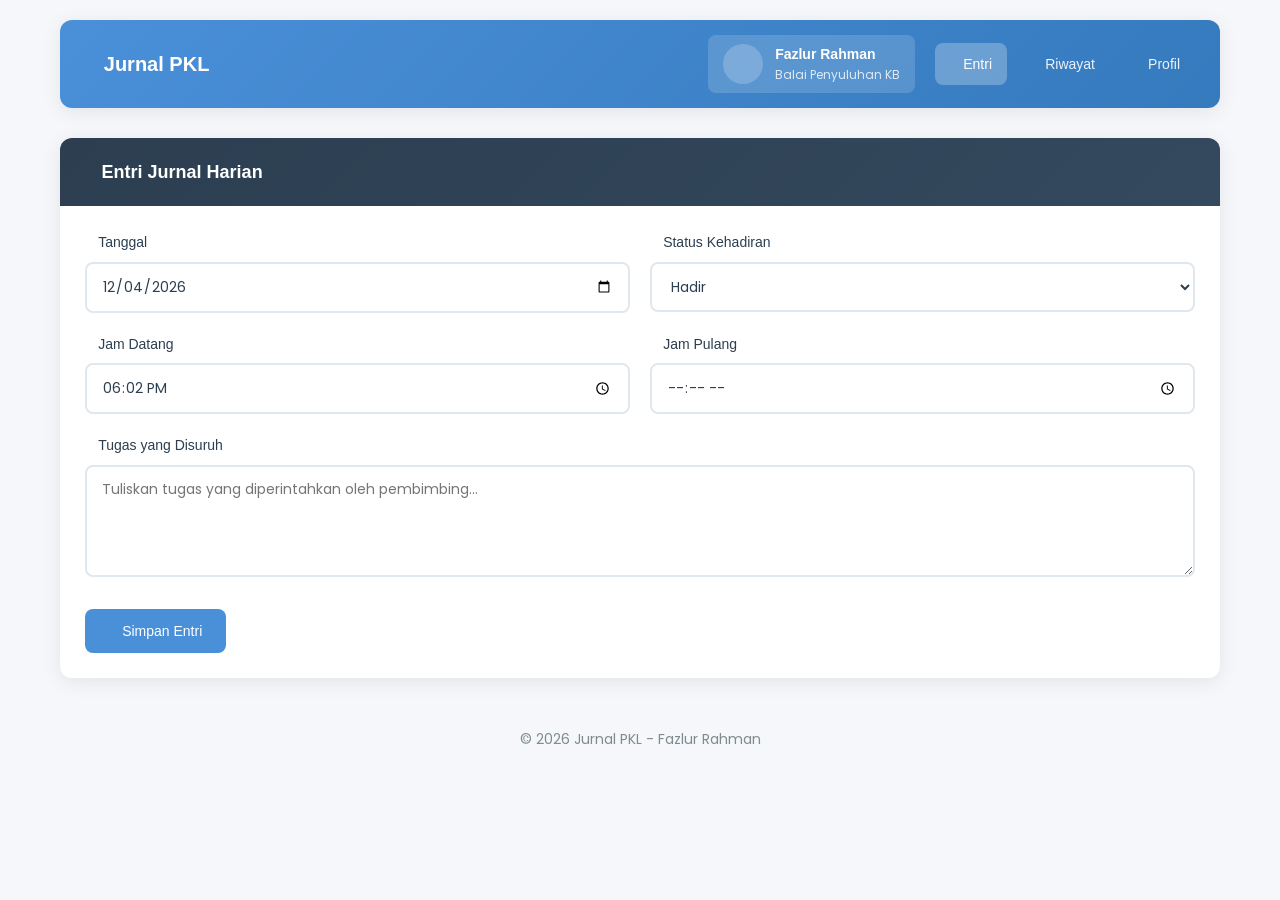
<file: index.html>
<!doctype html>
<html lang="id">
  <head>
    <meta charset="UTF-8" />
    <meta http-equiv="refresh" content="0;url=entry.html" />
    <title>Jurnal PKL - Fazlur Rahman</title>
  </head>
  <body>
    <p>Mengalihkan ke <a href="entry.html">Halaman Entry Jurnal</a>...</p>
  </body>
</html>
</file>
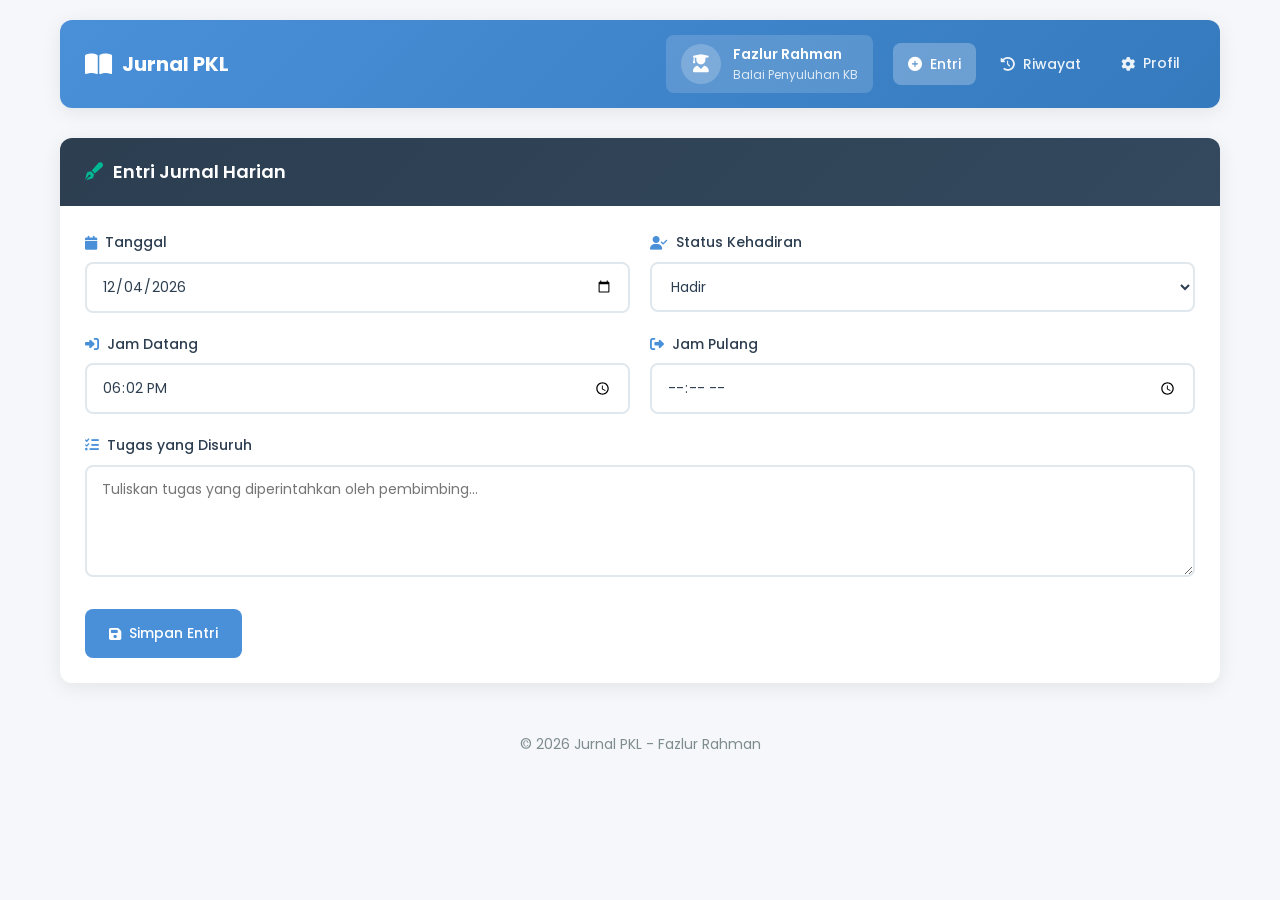
<file: entry.html>
<!doctype html>
<html lang="id">
  <head>
    <meta charset="UTF-8" />
    <meta name="viewport" content="width=device-width, initial-scale=1.0" />
    <title>Entry Jurnal PKL - Fazlur Rahman</title>
    <link rel="preconnect" href="https://fonts.googleapis.com" />
    <link rel="preconnect" href="https://fonts.gstatic.com" crossorigin />
    <link
      href="https://fonts.googleapis.com/css2?family=Poppins:wght@300;400;500;600;700&display=swap"
      rel="stylesheet"
    />
    <link
      rel="stylesheet"
      href="https://cdnjs.cloudflare.com/ajax/libs/font-awesome/6.4.0/css/all.min.css"
    />
    <link rel="stylesheet" href="style.css" />
  </head>
  <body>
    <div class="container">
      <!-- Navbar -->
      <header class="navbar">
        <div class="navbar-brand">
          <i class="fas fa-book-open"></i>
          <span>Jurnal PKL</span>
        </div>
        <button class="navbar-toggle" onclick="toggleNavbar()">
          <i class="fas fa-bars"></i>
        </button>
        <nav class="navbar-menu" id="navbarMenu">
          <div class="navbar-profile">
            <div class="navbar-avatar">
              <i class="fas fa-user-graduate"></i>
            </div>
            <div class="navbar-profile-info">
              <span id="displayName">Fazlur Rahman</span>
              <small id="displayLocation">Balai Penyuluhan KB</small>
            </div>
          </div>
          <div class="navbar-links">
            <a href="entry.html" class="navbar-link active">
              <i class="fas fa-plus-circle"></i> Entri
            </a>
            <a href="history.html" class="navbar-link">
              <i class="fas fa-history"></i> Riwayat
            </a>
            <button class="navbar-link" onclick="openProfileModal()">
              <i class="fas fa-cog"></i> Profil
            </button>
          </div>
        </nav>
      </header>

      <!-- Main Content -->
      <main class="main-content">
        <!-- Form Section -->
        <section class="card form-section">
          <div class="card-header">
            <h2><i class="fas fa-pen-fancy"></i> Entri Jurnal Harian</h2>
          </div>
          <form id="journalForm" class="journal-form">
            <div class="form-row">
              <div class="form-group">
                <label for="date"
                  ><i class="fas fa-calendar"></i> Tanggal</label
                >
                <input type="date" id="date" name="date" required />
              </div>
              <div class="form-group">
                <label for="status"
                  ><i class="fas fa-user-check"></i> Status Kehadiran</label
                >
                <select id="status" name="status" required>
                  <option value="Hadir">Hadir</option>
                  <option value="Izin">Izin</option>
                  <option value="Sakit">Sakit</option>
                </select>
              </div>
            </div>
            <div class="form-row">
              <div class="form-group">
                <label for="arrivalTime"
                  ><i class="fas fa-sign-in-alt"></i> Jam Datang</label
                >
                <input type="time" id="arrivalTime" name="arrivalTime" />
              </div>
              <div class="form-group">
                <label for="departureTime"
                  ><i class="fas fa-sign-out-alt"></i> Jam Pulang</label
                >
                <input type="time" id="departureTime" name="departureTime" />
              </div>
            </div>
            <div class="form-group">
              <label for="task"
                ><i class="fas fa-tasks"></i> Tugas yang Disuruh</label
              >
              <textarea
                id="task"
                name="task"
                rows="4"
                placeholder="Tuliskan tugas yang diperintahkan oleh pembimbing..."
              ></textarea>
            </div>
            <div class="form-actions">
              <button type="submit" class="btn btn-primary">
                <i class="fas fa-save"></i> Simpan Entri
              </button>
              <button
                type="reset"
                class="btn btn-outline"
                onclick="resetForm()"
              >
                <i class="fas fa-undo"></i> Reset
              </button>
            </div>
          </form>
        </section>
      </main>

      <!-- Footer -->
      <footer class="footer">
        <p>© 2026 Jurnal PKL - Fazlur Rahman</p>
      </footer>
    </div>

    <script src="script-entry.js"></script>

    <!-- Profile Modal -->
    <div id="profileModal" class="modal">
      <div class="modal-content">
        <div class="modal-header">
          <h3><i class="fas fa-user-edit"></i> Ubah Profil</h3>
          <button class="modal-close" onclick="closeProfileModal()">
            <i class="fas fa-times"></i>
          </button>
        </div>
        <form id="profileForm" class="profile-form">
          <div class="form-group">
            <label for="profileNameInput">
              <i class="fas fa-user"></i> Nama Lengkap
            </label>
            <input
              type="text"
              id="profileNameInput"
              class="form-input"
              placeholder="Masukkan nama lengkap"
              required
            />
          </div>
          <div class="form-group">
            <label for="profileLocationInput">
              <i class="fas fa-building"></i> Lokasi PKL
            </label>
            <input
              type="text"
              id="profileLocationInput"
              class="form-input"
              placeholder="Masukkan lokasi PKL"
            />
          </div>
          <div class="form-row">
            <div class="form-group">
              <label for="profileStartDateInput">
                <i class="fas fa-calendar-plus"></i> Tanggal Mulai
              </label>
              <input
                type="date"
                id="profileStartDateInput"
                class="form-input"
                required
              />
            </div>
            <div class="form-group">
              <label for="profileEndDateInput">
                <i class="fas fa-calendar-check"></i> Tanggal Selesai
              </label>
              <input
                type="date"
                id="profileEndDateInput"
                class="form-input"
                required
              />
            </div>
          </div>
          <div class="modal-actions">
            <button type="submit" class="btn btn-primary">
              <i class="fas fa-save"></i> Simpan
            </button>
            <button
              type="button"
              class="btn btn-outline"
              onclick="closeProfileModal()"
            >
              <i class="fas fa-times"></i> Batal
            </button>
          </div>
        </form>
      </div>
    </div>
  </body>
</html>
</file>
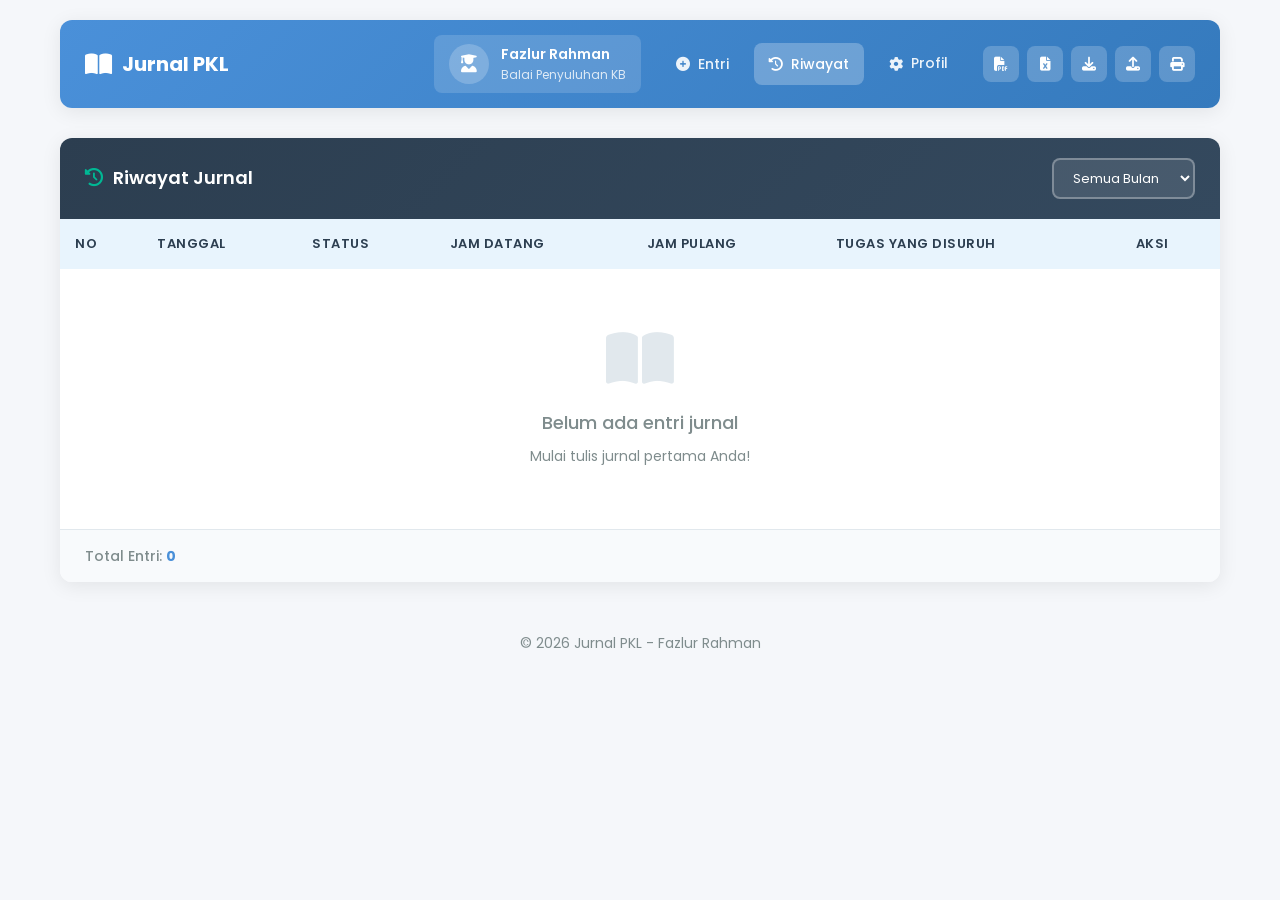
<file: history.html>
<!doctype html>
<html lang="id">
  <head>
    <meta charset="UTF-8" />
    <meta name="viewport" content="width=device-width, initial-scale=1.0" />
    <title>Riwayat Jurnal PKL - Fazlur Rahman</title>
    <link rel="preconnect" href="https://fonts.googleapis.com" />
    <link rel="preconnect" href="https://fonts.gstatic.com" crossorigin />
    <link
      href="https://fonts.googleapis.com/css2?family=Poppins:wght@300;400;500;600;700&display=swap"
      rel="stylesheet"
    />
    <link
      rel="stylesheet"
      href="https://cdnjs.cloudflare.com/ajax/libs/font-awesome/6.4.0/css/all.min.css"
    />
    <link rel="stylesheet" href="style.css" />
  </head>
  <body>
    <div class="container">
      <!-- Navbar -->
      <header class="navbar">
        <div class="navbar-brand">
          <i class="fas fa-book-open"></i>
          <span>Jurnal PKL</span>
        </div>
        <button class="navbar-toggle" onclick="toggleNavbar()">
          <i class="fas fa-bars"></i>
        </button>
        <nav class="navbar-menu" id="navbarMenu">
          <div class="navbar-profile">
            <div class="navbar-avatar">
              <i class="fas fa-user-graduate"></i>
            </div>
            <div class="navbar-profile-info">
              <span id="displayName">Fazlur Rahman</span>
              <small id="displayLocation">Balai Penyuluhan KB</small>
            </div>
          </div>
          <div class="navbar-links">
            <a href="entry.html" class="navbar-link">
              <i class="fas fa-plus-circle"></i> Entri
            </a>
            <a href="history.html" class="navbar-link active">
              <i class="fas fa-history"></i> Riwayat
            </a>
            <button class="navbar-link" onclick="openProfileModal()">
              <i class="fas fa-cog"></i> Profil
            </button>
          </div>
          <div class="navbar-toolbar">
            <button
              class="toolbar-btn"
              onclick="exportToPDF()"
              title="Export PDF"
            >
              <i class="fas fa-file-pdf"></i>
            </button>
            <button
              class="toolbar-btn"
              onclick="exportToExcel()"
              title="Export Excel"
            >
              <i class="fas fa-file-excel"></i>
            </button>
            <button
              class="toolbar-btn"
              onclick="backupData()"
              title="Backup Data"
            >
              <i class="fas fa-download"></i>
            </button>
            <button
              class="toolbar-btn"
              onclick="document.getElementById('restoreFile').click()"
              title="Restore Data"
            >
              <i class="fas fa-upload"></i>
            </button>
            <input
              type="file"
              id="restoreFile"
              accept=".json"
              style="display: none"
              onchange="restoreData(this)"
            />
            <button class="toolbar-btn" onclick="printJournal()" title="Cetak">
              <i class="fas fa-print"></i>
            </button>
          </div>
        </nav>
      </header>

      <!-- Main Content -->
      <main class="main-content">
        <!-- History Section -->
        <section class="card history-section">
          <div class="card-header">
            <h2><i class="fas fa-history"></i> Riwayat Jurnal</h2>
            <div class="filter-section">
              <select
                id="monthFilter"
                class="filter-select"
                onchange="filterJournals()"
              >
                <option value="">Semua Bulan</option>
                <option value="2026-02">Februari 2026</option>
                <option value="2026-03">Maret 2026</option>
                <option value="2026-04">April 2026</option>
                <option value="2026-05">Mei 2026</option>
                <option value="2026-06">Juni 2026</option>
              </select>
            </div>
          </div>
          <div class="table-container">
            <table id="journalTable" class="journal-table">
              <thead>
                <tr>
                  <th>No</th>
                  <th>Tanggal</th>
                  <th>Status</th>
                  <th>Jam Datang</th>
                  <th>Jam Pulang</th>
                  <th>Tugas yang Disuruh</th>
                  <th>Aksi</th>
                </tr>
              </thead>
              <tbody id="journalTableBody"></tbody>
            </table>
            <div id="emptyState" class="empty-state">
              <i class="fas fa-book-open"></i>
              <p>Belum ada entri jurnal</p>
              <span>Mulai tulis jurnal pertama Anda!</span>
            </div>
          </div>
          <div class="card-footer">
            <p class="entry-count">
              Total Entri: <span id="entryCount">0</span>
            </p>
          </div>
        </section>
      </main>

      <!-- Footer -->
      <footer class="footer">
        <p>© 2026 Jurnal PKL - Fazlur Rahman</p>
      </footer>
    </div>

    <!-- Edit Modal -->
    <div id="editModal" class="modal">
      <div class="modal-content modal-large">
        <h3><i class="fas fa-edit"></i> Edit Entri Jurnal</h3>
        <form id="editForm" class="journal-form">
          <input type="hidden" id="editIndex" />
          <div class="form-row">
            <div class="form-group">
              <label for="editDate"
                ><i class="fas fa-calendar"></i> Tanggal</label
              >
              <input type="date" id="editDate" name="date" required />
            </div>
            <div class="form-group">
              <label for="editStatus"
                ><i class="fas fa-user-check"></i> Status Kehadiran</label
              >
              <select id="editStatus" name="status" required>
                <option value="Hadir">Hadir</option>
                <option value="Izin">Izin</option>
                <option value="Sakit">Sakit</option>
              </select>
            </div>
          </div>
          <div class="form-row">
            <div class="form-group">
              <label for="editArrivalTime"
                ><i class="fas fa-sign-in-alt"></i> Jam Datang</label
              >
              <input type="time" id="editArrivalTime" name="arrivalTime" />
            </div>
            <div class="form-group">
              <label for="editDepartureTime"
                ><i class="fas fa-sign-out-alt"></i> Jam Pulang</label
              >
              <input type="time" id="editDepartureTime" name="departureTime" />
            </div>
          </div>
          <div class="form-group">
            <label for="editTask"
              ><i class="fas fa-tasks"></i> Tugas yang Disuruh</label
            >
            <textarea id="editTask" name="task" rows="4"></textarea>
          </div>
          <div class="modal-actions">
            <button type="submit" class="btn btn-primary">
              <i class="fas fa-save"></i> Simpan Perubahan
            </button>
            <button
              type="button"
              class="btn btn-outline"
              onclick="closeEditModal()"
            >
              <i class="fas fa-times"></i> Batal
            </button>
          </div>
        </form>
      </div>
    </div>

    <!-- Delete Confirmation Modal -->
    <div id="confirmModal" class="modal">
      <div class="modal-content">
        <h3>Konfirmasi Hapus</h3>
        <p>Apakah Anda yakin ingin menghapus entri jurnal ini?</p>
        <div class="modal-actions">
          <button class="btn btn-danger" onclick="confirmDelete()">
            <i class="fas fa-trash"></i> Hapus
          </button>
          <button class="btn btn-outline" onclick="closeModal()">Batal</button>
        </div>
      </div>
    </div>

    <script src="script-history.js"></script>

    <!-- Profile Modal -->
    <div id="profileModal" class="modal">
      <div class="modal-content">
        <div class="modal-header">
          <h3><i class="fas fa-user-edit"></i> Ubah Profil</h3>
          <button class="modal-close" onclick="closeProfileModal()">
            <i class="fas fa-times"></i>
          </button>
        </div>
        <form id="profileForm" class="profile-form">
          <div class="form-group">
            <label for="profileNameInput">
              <i class="fas fa-user"></i> Nama Lengkap
            </label>
            <input
              type="text"
              id="profileNameInput"
              class="form-input"
              placeholder="Masukkan nama lengkap"
              required
            />
          </div>
          <div class="form-group">
            <label for="profileLocationInput">
              <i class="fas fa-building"></i> Lokasi PKL
            </label>
            <input
              type="text"
              id="profileLocationInput"
              class="form-input"
              placeholder="Masukkan lokasi PKL"
            />
          </div>
          <div class="form-row">
            <div class="form-group">
              <label for="profileStartDateInput">
                <i class="fas fa-calendar-plus"></i> Tanggal Mulai
              </label>
              <input
                type="date"
                id="profileStartDateInput"
                class="form-input"
                required
              />
            </div>
            <div class="form-group">
              <label for="profileEndDateInput">
                <i class="fas fa-calendar-check"></i> Tanggal Selesai
              </label>
              <input
                type="date"
                id="profileEndDateInput"
                class="form-input"
                required
              />
            </div>
          </div>
          <div class="modal-actions">
            <button type="submit" class="btn btn-primary">
              <i class="fas fa-save"></i> Simpan
            </button>
            <button
              type="button"
              class="btn btn-outline"
              onclick="closeProfileModal()"
            >
              <i class="fas fa-times"></i> Batal
            </button>
          </div>
        </form>
      </div>
    </div>
  </body>
</html>
</file>
<file: style.css>
/* ===== CSS Variables ===== */
:root {
  --primary: #4a90d9;
  --primary-dark: #357abd;
  --primary-light: #e8f4fd;
  --secondary: #2c3e50;
  --accent: #00b894;
  --danger: #e74c3c;
  --warning: #f39c12;
  --background: #f5f7fa;
  --card-bg: #ffffff;
  --text-primary: #2c3e50;
  --text-secondary: #7f8c8d;
  --border: #e1e8ed;
  --shadow: 0 4px 20px rgba(0, 0, 0, 0.08);
  --shadow-hover: 0 8px 30px rgba(0, 0, 0, 0.12);
  --radius: 12px;
  --radius-sm: 8px;
  --transition: all 0.3s ease;
}

/* ===== Reset & Base ===== */
* {
  margin: 0;
  padding: 0;
  box-sizing: border-box;
}

body {
  font-family: "Poppins", sans-serif;
  background: var(--background);
  color: var(--text-primary);
  line-height: 1.6;
  min-height: 100vh;
}

.container {
  max-width: 1200px;
  margin: 0 auto;
  padding: 20px;
}

/* ===== Header ===== */
.header {
  background: linear-gradient(
    135deg,
    var(--primary) 0%,
    var(--primary-dark) 100%
  );
  border-radius: var(--radius);
  padding: 30px;
  margin-bottom: 30px;
  display: flex;
  justify-content: space-between;
  align-items: center;
  flex-wrap: wrap;
  gap: 20px;
  box-shadow: var(--shadow);
}

.profile-section {
  display: flex;
  align-items: center;
  gap: 20px;
}

.avatar {
  width: 80px;
  height: 80px;
  background: rgba(255, 255, 255, 0.2);
  border-radius: 50%;
  display: flex;
  align-items: center;
  justify-content: center;
  font-size: 36px;
  color: white;
  backdrop-filter: blur(10px);
}

.profile-info h1 {
  color: white;
  font-size: 28px;
  font-weight: 700;
  margin-bottom: 5px;
}

.profile-info p {
  color: rgba(255, 255, 255, 0.9);
  font-size: 14px;
  display: flex;
  align-items: center;
  gap: 8px;
  margin-bottom: 3px;
}

.profile-info i {
  font-size: 14px;
}

/* ===== Header Actions ===== */
.header-actions {
  display: flex;
  gap: 15px;
  align-items: center;
  flex-wrap: wrap;
}

.action-toolbar {
  display: flex;
  gap: 8px;
}

.toolbar-btn {
  width: 40px;
  height: 40px;
  border: none;
  border-radius: var(--radius-sm);
  background: rgba(255, 255, 255, 0.2);
  color: white;
  cursor: pointer;
  display: flex;
  align-items: center;
  justify-content: center;
  font-size: 16px;
  transition: var(--transition);
}

.toolbar-btn:hover {
  background: rgba(255, 255, 255, 0.3);
  transform: translateY(-2px);
}

.toolbar-btn:active {
  transform: translateY(0);
}

/* ===== Navbar ===== */
.navbar {
  background: linear-gradient(
    135deg,
    var(--primary) 0%,
    var(--primary-dark) 100%
  );
  border-radius: var(--radius);
  padding: 15px 25px;
  margin-bottom: 30px;
  display: flex;
  justify-content: space-between;
  align-items: center;
  box-shadow: var(--shadow);
  flex-wrap: wrap;
  gap: 15px;
}

.navbar-brand {
  display: flex;
  align-items: center;
  gap: 10px;
  color: white;
  font-size: 20px;
  font-weight: 700;
  flex-shrink: 0;
}

.navbar-brand i {
  font-size: 24px;
}

.navbar-toggle {
  display: none;
  background: rgba(255, 255, 255, 0.25);
  border: none;
  border-radius: var(--radius-sm);
  color: white;
  width: 40px;
  height: 40px;
  cursor: pointer;
  font-size: 18px;
  flex-shrink: 0;
  align-items: center;
  justify-content: center;
}

.navbar-menu {
  display: flex;
  align-items: center;
  gap: 20px;
  flex-wrap: wrap;
}

.navbar-profile {
  display: flex;
  align-items: center;
  gap: 12px;
  padding: 8px 15px;
  background: rgba(255, 255, 255, 0.15);
  border-radius: var(--radius-sm);
}

.navbar-avatar {
  width: 40px;
  height: 40px;
  background: rgba(255, 255, 255, 0.2);
  border-radius: 50%;
  display: flex;
  align-items: center;
  justify-content: center;
  color: white;
  font-size: 18px;
}

.navbar-profile-info {
  display: flex;
  flex-direction: column;
  color: white;
}

.navbar-profile-info span {
  font-weight: 600;
  font-size: 14px;
}

.navbar-profile-info small {
  font-size: 12px;
  opacity: 0.8;
}

.navbar-links {
  display: flex;
  gap: 10px;
  align-items: center;
}

.navbar-link {
  display: flex;
  align-items: center;
  gap: 8px;
  padding: 10px 15px;
  color: rgba(255, 255, 255, 0.9);
  text-decoration: none;
  border-radius: var(--radius-sm);
  background: transparent;
  border: none;
  cursor: pointer;
  font-family: "Poppins", sans-serif;
  font-size: 14px;
  font-weight: 500;
  transition: var(--transition);
}

.navbar-link:hover {
  background: rgba(255, 255, 255, 0.15);
  color: white;
}

.navbar-link.active {
  background: rgba(255, 255, 255, 0.25);
  color: white;
}

.navbar-toolbar {
  display: flex;
  gap: 8px;
}

.navbar-toolbar .toolbar-btn {
  width: 36px;
  height: 36px;
  font-size: 14px;
}

/* ===== Modal Header ===== */
.modal-header {
  display: flex;
  justify-content: space-between;
  align-items: center;
  margin-bottom: 20px;
}

.modal-header h3 {
  margin: 0;
  display: flex;
  align-items: center;
  gap: 10px;
}

.modal-close {
  background: transparent;
  border: none;
  color: var(--text-secondary);
  cursor: pointer;
  font-size: 20px;
  padding: 5px;
}

.modal-close:hover {
  color: var(--text-primary);
}

/* ===== Profile Form ===== */
.profile-form .form-group {
  margin-bottom: 15px;
}

.profile-form .form-input {
  width: 100%;
  padding: 10px 12px;
  border: 2px solid var(--border);
  border-radius: var(--radius-sm);
  font-family: "Poppins", sans-serif;
  font-size: 14px;
}

.profile-form .form-input:focus {
  outline: none;
  border-color: var(--primary);
}

/* ===== Buttons ===== */
.btn {
  padding: 12px 24px;
  border: none;
  border-radius: var(--radius-sm);
  font-family: "Poppins", sans-serif;
  font-size: 14px;
  font-weight: 500;
  cursor: pointer;
  display: inline-flex;
  align-items: center;
  gap: 8px;
  transition: var(--transition);
  text-decoration: none;
}

.btn-primary {
  background: var(--primary);
  color: white;
}

.btn-primary:hover {
  background: var(--primary-dark);
  transform: translateY(-2px);
  box-shadow: 0 4px 15px rgba(74, 144, 217, 0.4);
}

.btn-secondary {
  background: white;
  color: var(--primary);
}

.btn-secondary:hover {
  background: var(--primary-light);
  transform: translateY(-2px);
}

.btn-outline {
  background: transparent;
  color: white;
  border: 2px solid rgba(255, 255, 255, 0.5);
}

.btn-outline:hover {
  background: rgba(255, 255, 255, 0.1);
  border-color: white;
}

.btn-danger {
  background: var(--danger);
  color: white;
}

.btn-danger:hover {
  background: #c0392b;
}

/* ===== Action Buttons ===== */
.action-buttons {
  display: flex;
  gap: 8px;
}

.btn-edit,
.btn-delete {
  padding: 8px 12px;
  border: none;
  border-radius: var(--radius-sm);
  cursor: pointer;
  transition: var(--transition);
  font-size: 14px;
}

.btn-edit {
  background: var(--primary);
  color: white;
}

.btn-edit:hover {
  background: var(--primary-dark);
  transform: scale(1.05);
}

.btn-delete {
  background: var(--danger);
  color: white;
}

.btn-delete:hover {
  background: #c0392b;
  transform: scale(1.05);
}

/* ===== Link Button ===== */
a.btn {
  text-decoration: none;
}

/* ===== Cards ===== */
.card {
  background: var(--card-bg);
  border-radius: var(--radius);
  box-shadow: var(--shadow);
  margin-bottom: 30px;
  overflow: hidden;
  transition: var(--transition);
}

.card:hover {
  box-shadow: var(--shadow-hover);
}

.card-header {
  background: linear-gradient(135deg, var(--secondary) 0%, #34495e 100%);
  color: white;
  padding: 20px 25px;
  display: flex;
  justify-content: space-between;
  align-items: center;
  flex-wrap: wrap;
  gap: 15px;
}

.card-header h2 {
  font-size: 18px;
  font-weight: 600;
  display: flex;
  align-items: center;
  gap: 10px;
}

.card-header h2 i {
  color: var(--accent);
}

/* ===== Form ===== */
.journal-form {
  padding: 25px;
}

.form-row {
  display: grid;
  grid-template-columns: repeat(auto-fit, minmax(200px, 1fr));
  gap: 20px;
}

.form-group {
  margin-bottom: 20px;
}

.form-group label {
  display: flex;
  align-items: center;
  gap: 8px;
  font-weight: 500;
  color: var(--text-primary);
  margin-bottom: 8px;
  font-size: 14px;
}

.form-group label i {
  color: var(--primary);
}

.form-group input,
.form-group textarea,
.form-group select,
.filter-select {
  width: 100%;
  padding: 12px 15px;
  border: 2px solid var(--border);
  border-radius: var(--radius-sm);
  font-family: "Poppins", sans-serif;
  font-size: 14px;
  color: var(--text-primary);
  transition: var(--transition);
  background: white;
}

.form-group input:focus,
.form-group textarea:focus,
.form-group select:focus,
.filter-select:focus {
  outline: none;
  border-color: var(--primary);
  box-shadow: 0 0 0 3px rgba(74, 144, 217, 0.1);
}

.form-group textarea {
  resize: vertical;
  min-height: 80px;
}

.form-actions {
  display: flex;
  gap: 15px;
  margin-top: 25px;
}

/* ===== Status Badge ===== */
.status-badge {
  padding: 4px 10px;
  border-radius: 20px;
  font-size: 12px;
  font-weight: 600;
  display: inline-block;
}

.status-hadir {
  background: #d4edda;
  color: #155724;
}

.status-izin {
  background: #fff3cd;
  color: #856404;
}

.status-sakit {
  background: #f8d7da;
  color: #721c24;
}

/* ===== Table ===== */
.table-container {
  overflow-x: auto;
  padding: 0;
}

.journal-table {
  width: 100%;
  border-collapse: collapse;
}

.journal-table thead {
  background: var(--primary-light);
}

.journal-table th {
  padding: 15px;
  text-align: left;
  font-weight: 600;
  color: var(--secondary);
  font-size: 13px;
  text-transform: uppercase;
  letter-spacing: 0.5px;
}

.journal-table td {
  padding: 15px;
  border-bottom: 1px solid var(--border);
  font-size: 14px;
  vertical-align: top;
}

.journal-table tbody tr {
  transition: var(--transition);
}

.journal-table tbody tr:hover {
  background: var(--primary-light);
}

.journal-table tbody tr:nth-child(even) {
  background: #f8fafc;
}

.journal-table tbody tr:nth-child(even):hover {
  background: var(--primary-light);
}

/* ===== Empty State ===== */
.empty-state {
  text-align: center;
  padding: 60px 20px;
  color: var(--text-secondary);
}

.empty-state i {
  font-size: 60px;
  color: var(--border);
  margin-bottom: 20px;
}

.empty-state p {
  font-size: 18px;
  font-weight: 500;
  margin-bottom: 5px;
}

.empty-state span {
  font-size: 14px;
}

#emptyState {
  display: none;
}

/* ===== Card Footer ===== */
.card-footer {
  padding: 15px 25px;
  background: #f8fafc;
  border-top: 1px solid var(--border);
}

.entry-count {
  font-size: 14px;
  color: var(--text-secondary);
  font-weight: 500;
}

.entry-count span {
  color: var(--primary);
  font-weight: 700;
}

/* ===== Filter ===== */
.filter-select {
  padding: 8px 15px;
  border-radius: var(--radius-sm);
  border: 2px solid rgba(255, 255, 255, 0.3);
  background: rgba(255, 255, 255, 0.1);
  color: white;
  font-size: 13px;
  cursor: pointer;
}

.filter-select option {
  color: var(--text-primary);
  background: white;
}

/* ===== Modal ===== */
.modal {
  display: none;
  position: fixed;
  top: 0;
  left: 0;
  width: 100%;
  height: 100%;
  background: rgba(0, 0, 0, 0.5);
  z-index: 1000;
  justify-content: center;
  align-items: center;
  animation: fadeIn 0.3s ease;
}

@keyframes fadeIn {
  from {
    opacity: 0;
  }
  to {
    opacity: 1;
  }
}

.modal-content {
  background: white;
  padding: 30px;
  border-radius: var(--radius);
  max-width: 400px;
  width: 90%;
  text-align: center;
  animation: slideUp 0.3s ease;
}

@keyframes slideUp {
  from {
    transform: translateY(20px);
    opacity: 0;
  }
  to {
    transform: translateY(0);
    opacity: 1;
  }
}

.modal-content h3 {
  margin-bottom: 10px;
  color: var(--text-primary);
}

.modal-content p {
  margin-bottom: 20px;
  color: var(--text-secondary);
}

.modal-actions {
  display: flex;
  gap: 10px;
  justify-content: center;
}

/* ===== Large Modal ===== */
.modal-large {
  max-width: 700px;
}

.modal-large .journal-form {
  padding: 15px;
}

.modal-large .form-row {
  grid-template-columns: repeat(3, 1fr);
}

@media (max-width: 600px) {
  .modal-large .form-row {
    grid-template-columns: 1fr;
  }
}

/* ===== Footer ===== */
.footer {
  text-align: center;
  padding: 20px;
  color: var(--text-secondary);
  font-size: 14px;
}

/* ===== Responsive ===== */
@media (max-width: 768px) {
  .navbar {
    display: flex;
    flex-direction: row;
    align-items: center;
    justify-content: space-between;
    padding: 12px 15px;
    gap: 15px;
  }

  .navbar-brand {
    font-size: 18px;
    flex-shrink: 0;
  }

  .navbar-brand i {
    font-size: 20px;
  }

  .navbar-toggle {
    display: flex !important;
    flex-shrink: 0;
    width: 40px;
    height: 40px;
    background: rgba(255, 255, 255, 0.3);
  }

  .navbar-menu {
    display: none;
    flex-direction: column;
    width: 100%;
    padding-top: 15px;
    border-top: 1px solid rgba(255, 255, 255, 0.2);
  }

  .navbar-menu.active {
    display: flex;
  }

  .navbar-profile {
    width: 100%;
    justify-content: center;
  }

  .navbar-links {
    flex-direction: column;
    width: 100%;
  }

  .navbar-link {
    width: 100%;
    justify-content: center;
  }

  .navbar-toolbar {
    width: 100%;
    justify-content: center;
    padding-top: 10px;
    border-top: 1px solid rgba(255, 255, 255, 0.2);
  }

  .header {
    flex-direction: column;
    text-align: center;
  }

  .profile-section {
    flex-direction: column;
  }

  .header-actions {
    width: 100%;
    justify-content: center;
  }

  .action-toolbar {
    justify-content: center;
    flex-wrap: wrap;
  }

  .profile-info h1 {
    font-size: 22px;
  }

  .card-header {
    flex-direction: column;
    align-items: flex-start;
  }

  .form-actions {
    flex-direction: column;
  }

  .btn {
    width: 100%;
    justify-content: center;
  }

  .journal-table {
    font-size: 12px;
  }

  .journal-table th,
  .journal-table td {
    padding: 10px 8px;
  }
}

/* ===== Print Styles ===== */
@media print {
  body {
    background: white;
  }

  .navbar {
    display: none !important;
  }

  .header {
    background: var(--secondary) !important;
    -webkit-print-color-adjust: exact;
    print-color-adjust: exact;
  }

  .card {
    box-shadow: none;
    border: 1px solid #ddd;
  }

  .form-section,
  .header-actions,
  .btn-delete,
  .card-footer,
  .filter-section {
    display: none !important;
  }

  .history-section {
    margin-bottom: 0;
  }

  .journal-table th {
    background: #f0f0f0 !important;
    -webkit-print-color-adjust: exact;
    print-color-adjust: exact;
  }

  .journal-table td {
    border-bottom: 1px solid #ddd;
  }
}

/* ===== Animations ===== */
@keyframes successPulse {
  0% {
    transform: scale(1);
  }
  50% {
    transform: scale(1.05);
  }
  100% {
    transform: scale(1);
  }
}

.success-animation {
  animation: successPulse 0.5s ease;
}
</file>
